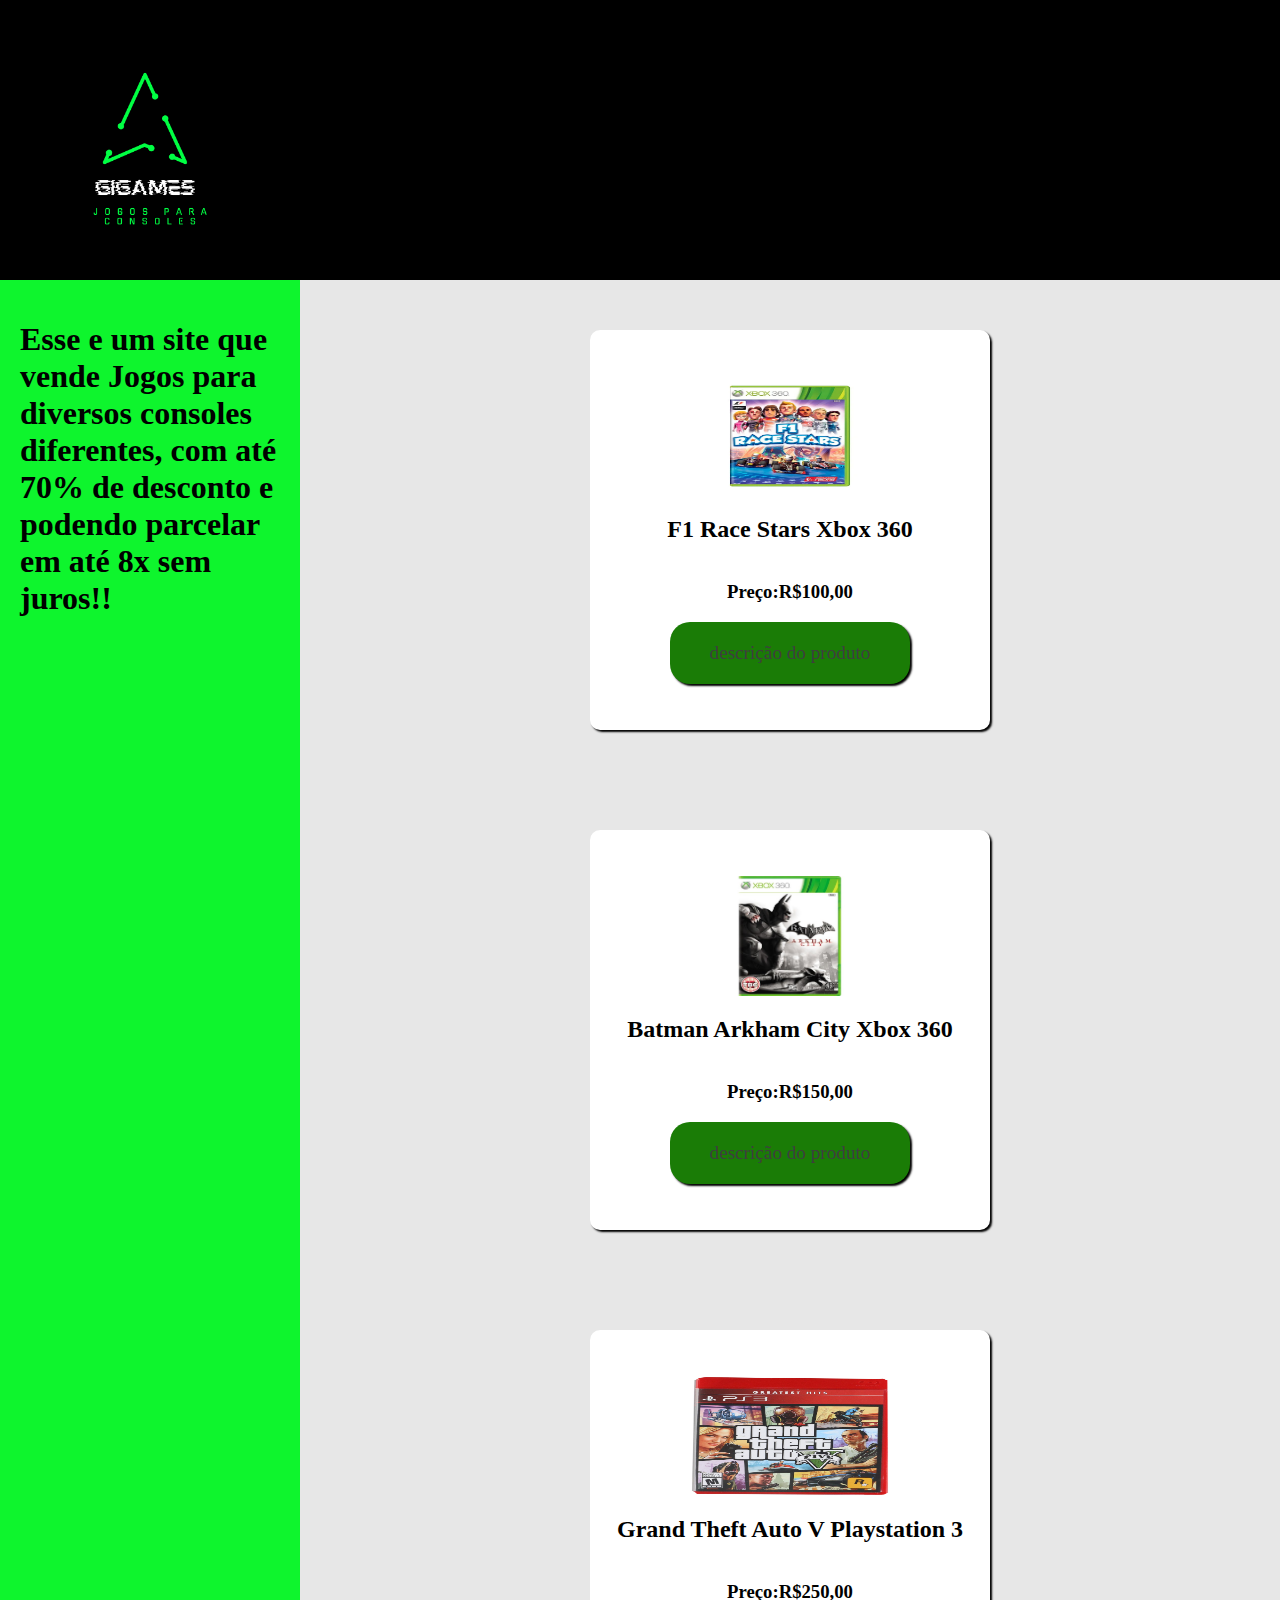
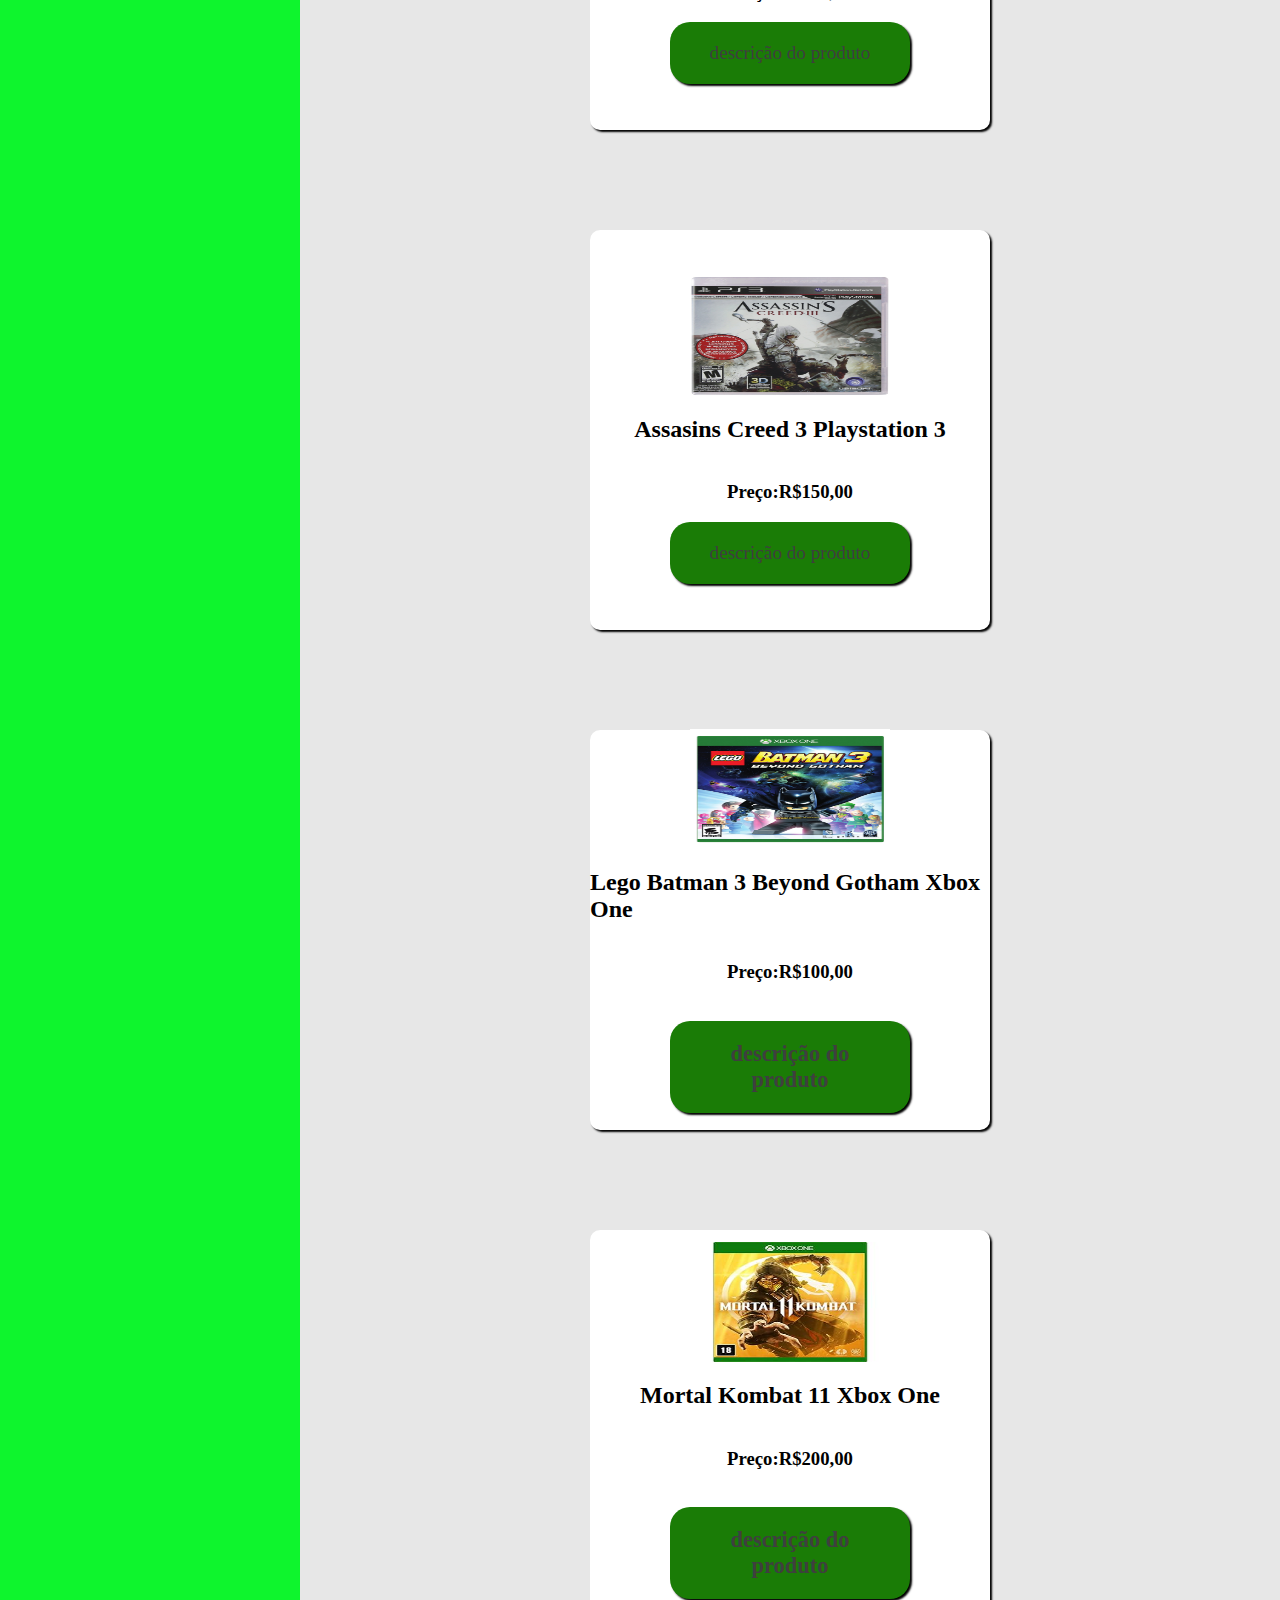
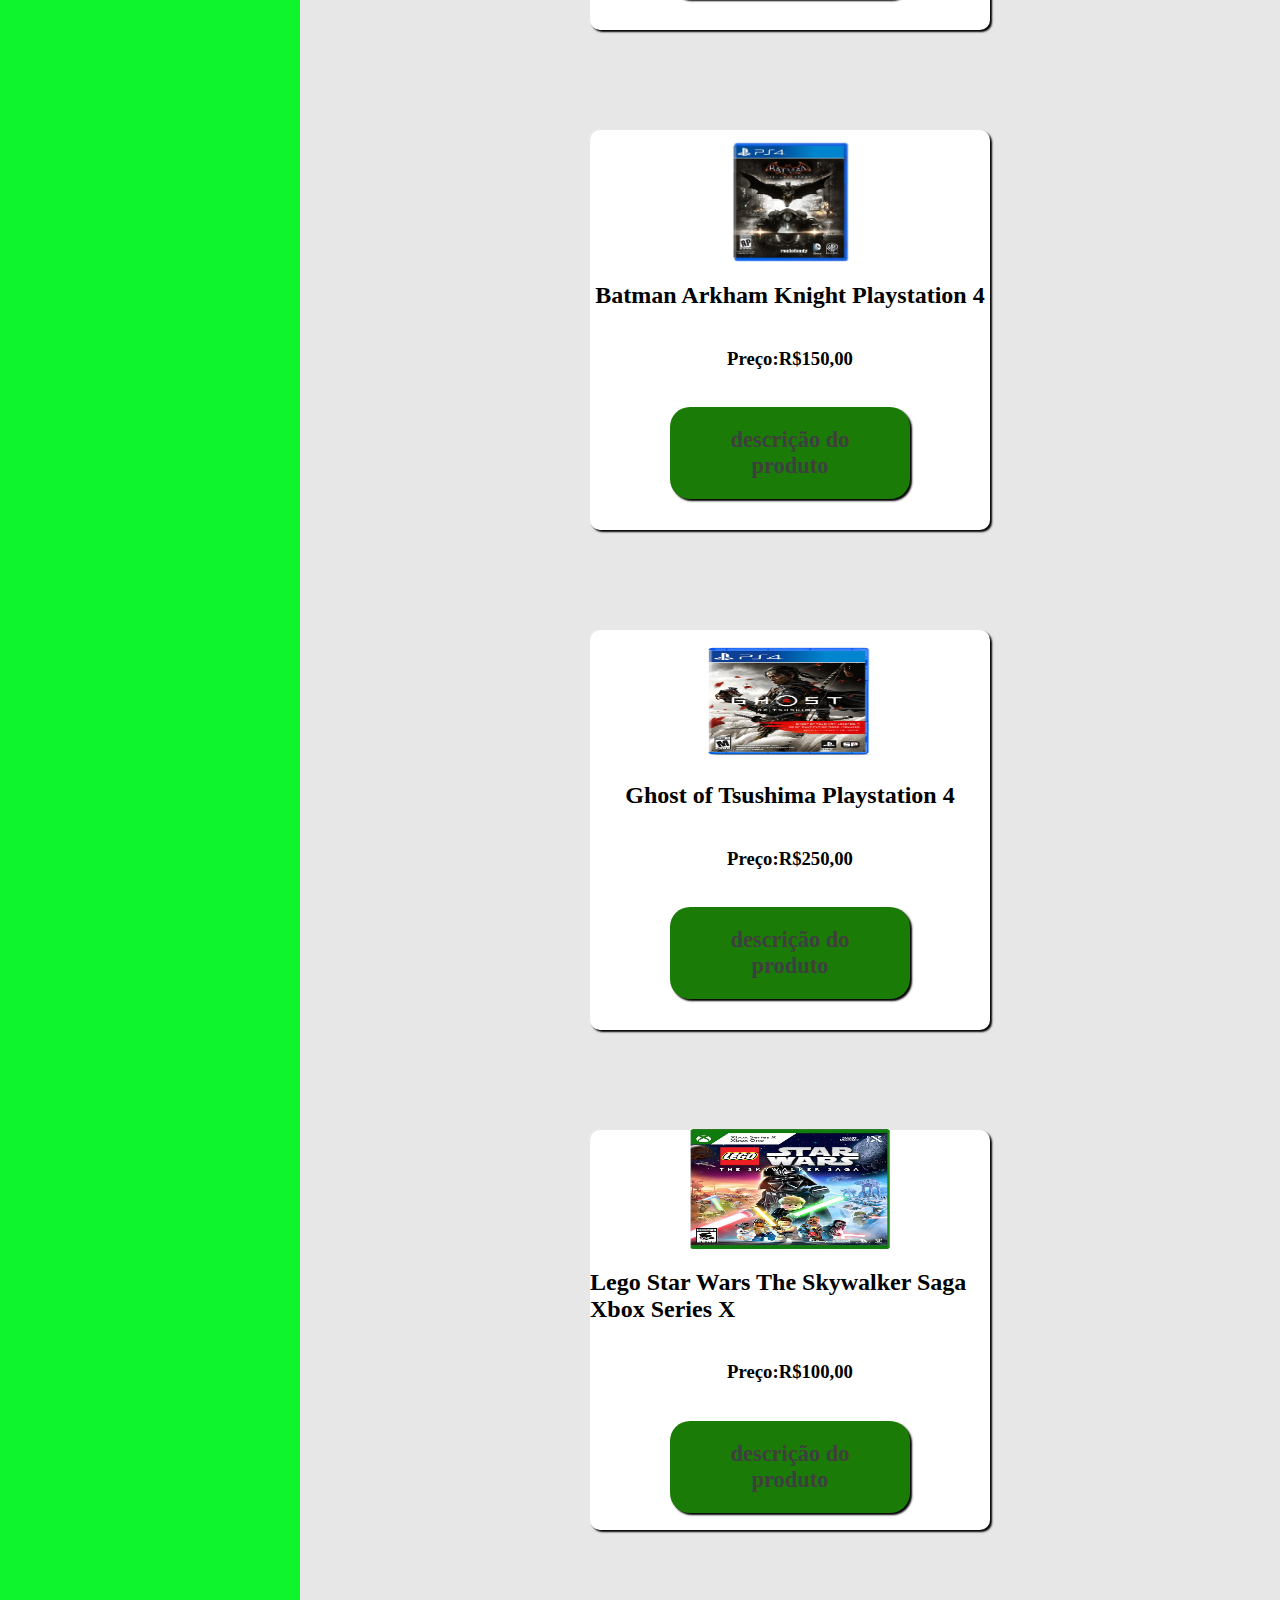
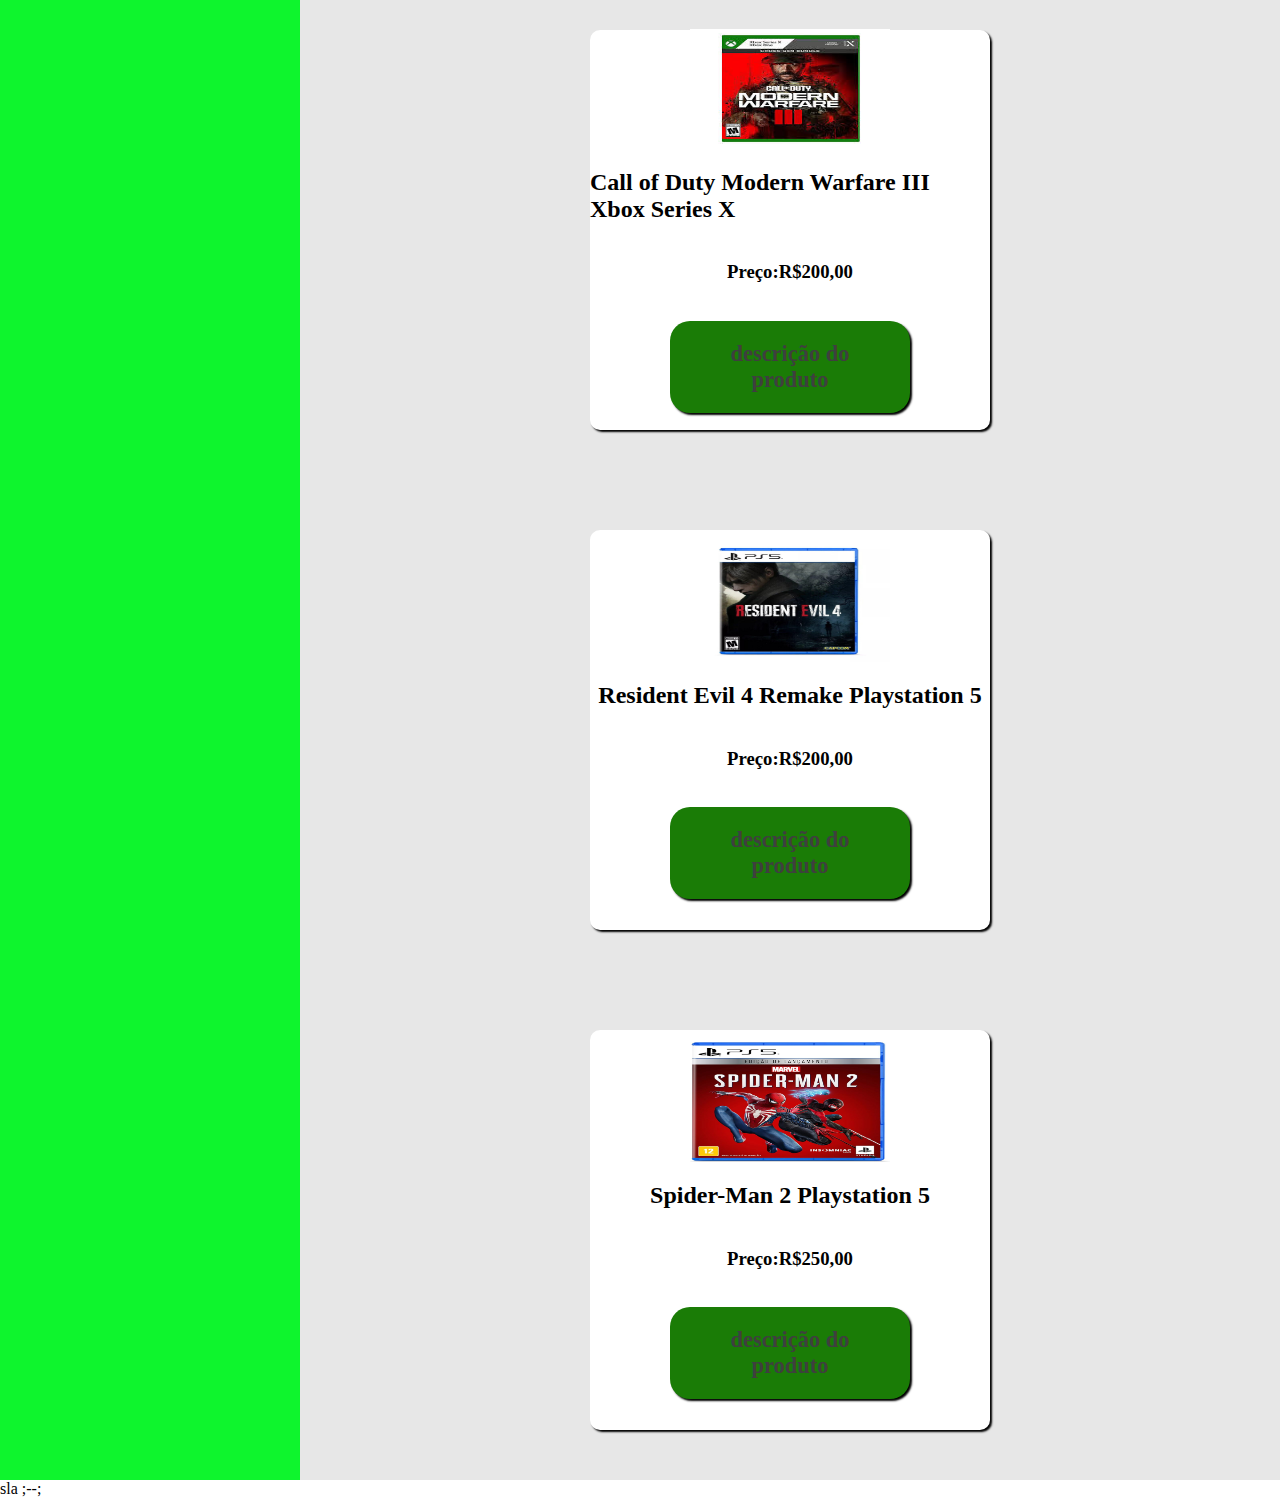
<file: index.html>
<!--Inicio do Html-->
<!DOCTYPE html>
<html lang="Pt-Br">
<!--Inicio do Head-->  
<head>
    <meta charset="UTF-8">
    <meta name="viewport" content="width=device-width, inicial-scale=1.0">
    <title>Gigames: Jogos para Consoles</title>
    <link rel="stylesheet" href="style.css">   
</head>
<!--Fim do Head-->

<!--Inicio do Body-->
<body>
    <!--Inicio do Aside-->
    <header>
        <img src="imagens/Logo de jogos.png">
    </header>
    <!--Fim do Header-->

    <!--Inicio do Aside-->
    <aside>
        <h1>
            Esse e um site que vende Jogos para diversos consoles diferentes, com até 70% de desconto e podendo parcelar em até 8x sem juros!!
            <img
        </h1>
    </aside>
    <!--Fim do Aside-->

    <!--inicio do Main-->
    <main>
        <!--Inicio dos Cards-->

        <!--Inicio do Card a-->
        <section class="caixa">
            <div class="card">
                <img src="imagens/F1 Race Stars Xbox 360.webp">
                <h2>F1 Race Stars Xbox 360</h2>
                <h3>Preço:R$100,00</h3>
                <div>
                    <a href="link" target="blank">descrição do produto</a>
                </div>
            </div>
            <!--Fim do Card a-->

            <!--Inicio do Card b-->
            <div class="card">
                <img src="imagens/Xbox 360 Batman Arkham City.jpg" class="Batman Arkham City Xbox 360" alt="Batman Arkham City Xbox 360">
                <h2>Batman Arkham City Xbox 360</h2>
                <h3>Preço:R$150,00</h3>
                <div>
                    <a href="link" target="blank">descrição do produto</a>
                </div>
            </div>

            <!--Fim do Card b-->

            <!--Inicio do Card c-->
            <div class="card">
                <img src="imagens/GTA 5 Playstation 3.jpg" class="Grand Theft Auto 5 Playstation 3" alt="Grand Theft Auto 5 Playstation 3">
                <h2>Grand Theft Auto V Playstation 3</h2>
                <h3>Preço:R$250,00</h3>
                <div>
                    <a href="link" target="blank">descrição do produto</a>
                </div>
            </div>
            <!--Fim do Card c-->

            <!--Inicio do Card d-->
            <div class="card">
                <img src="imagens/Assasins Creed Playstation 3.jpg" class="Assasins Creed 3 Playstation 3.jpg" alt="Assasins Creed 3 Playstation 3">
                <h2>Assasins Creed 3 Playstation 3</h2>
                <h3>Preço:R$150,00</h3>
                <a href="link" target="blank">descrição do produto</a>
                </div>
            </div>
            <!--Fim do Card d-->

            <!--Inicio do Card e-->
            <div class="card">
                <img src="imagens/Lego Batman 3 Beyond Gotham Xbox One.jpg" class="Lego Batman 3 Beyond Gotham Xbox One" alt="Lego Batman 3 Beyond Gotham Xbox One">
                <h2>Lego Batman 3 Beyond Gotham Xbox One</h2>
                <div class="preço">
                    <h3>Preço:R$100,00</h3>
                </div>
                <div class="descrição">
                    <h3> <a href="link" target="blank">descrição do produto</a></h3>
                </div>
            </div>
            <!--Fim do Card e-->

            <!--Inicio do Card f-->
            <div class="card">
                <img src="imagens/Mortal Kombat 11 Xbox One.jpg" class="Mortal Kombat 11 Xbox One" alt="Mortal Kombat 11 Xbox One">
                <h2>Mortal Kombat 11 Xbox One</h2>
                <div class="preço">
                    <h3>Preço:R$200,00</h3>
                </div>
                <div class="descrição">
                    <h3> <a href="link" target="blank">descrição do produto</a></h3>
                </div>
            </div>
            <!--Fim do Card f-->

            <!--Inicio do card g-->
            <div class="card">
                <img src="imagens/Batman Arkham Knight Playstation 4.jpg" class="Batman Arkham Knight Playstation 4" alt="Batman Arkham Knight Playstation 4">
                <h2>Batman Arkham Knight Playstation 4</h2>
                <div class="preço">
                    <h3>Preço:R$150,00</h3>
                </div>
                <div class="descrição">
                    <h3> <a href="link" target="blank">descrição do produto</a></h3>
                </div>
            </div>
            <!--Fim do Card g-->
        
            <!--Inicio do Card h-->
            <div class="card">
                <img src="imagens/Ghost of Tsushima Playstation 4.jpg" class="Ghost of Tsushima Playstation 4" alt="Ghost of Tsushima Playstation 4">
                <h2>Ghost of Tsushima Playstation 4</h2>
                <div class="preço">
                    <h3>Preço:R$250,00</h3>
                </div>
                <div class="descrição">
                    <h3> <a href="link" target="blank">descrição do produto</a></h3>
                </div>
            </div>
            <!--Fim do Card h-->

            <!--Inicio do Card i-->
            <div class="card">
                <img src="imagens/Lego Star Wars The Skywalker Saga Xbox Series X.jpg" class="Lego Star Wars The Skywalker Saga Xbox Series X" alt="Lego Star Wars The Skywalker Saga Xbox Series X">
                <h2>Lego Star Wars The Skywalker Saga Xbox Series X</h2>
                <div class="Preço">
                    <h3>Preço:R$100,00</h3>
                </div>
                <div class="descrição">
                    <h3> <a href="link" target="blank">descrição do produto</a></h3>
                </div>
            </div>
            <!--Fim do Card i-->

            <!--Inicio do Card j-->
            <div class="card">
                <img src="imagens/Call of Duty Modern Warfare III Xbox Series X.jpeg" class="Call of Duty Modern Warfare III Xbox Series X" alt="Call of Duty Modern Warfare III Xbox Series X">
                <h2>Call of Duty Modern Warfare III Xbox Series X</h2>
                <div class="Preço">
                    <h3>Preço:R$200,00</h3>
                </div>
                <div class="descrição">
                    <h3> <a href="link" target="blank">descrição do produto</a></h3>
                </div>
            </div>
            <!--Fim do Card j-->

            <!--Inicio do Card K-->
            <div class="card">
                <img src="imagens/Resident Evil 4 Remake Playstation 5.jpg" class="Resident Evil 4 Remake Playstation 5" alt="Resident Evil 4 Remake Playstation 5">
                <h2>Resident Evil 4 Remake Playstation 5</h2>
                <div class="Preço">
                    <h3>Preço:R$200,00</h3>
                </div>
                <div class="descrição">
                    <h3> <a href="Produto.Html" target="blank">descrição do produto</a></h3>
                </div>
            </div>
            <!--Fim do Card K-->

            <!--Inicio do Card l-->
            <div class="card">
                <img src="imagens/Spider-Man 2 Playstation 5.jpg" class="Spider-Man 2 Playstation 5" alt="Spider-Man 2 Playstation 5">
                <h2>Spider-Man 2 Playstation 5</h2>
                <div class="Preço">
                    <h3>Preço:R$250,00</h3>
                </div>
                <div class="descrição">
                    <h3> <a href="link" target="blank">descrição do produto</a></h3>
                </div>
            </div>
        </section>
        
        <!--Fim do Cards--> 
    </main>
    <!--Fim do Main-->

    <!--Inicio do Footer-->
    <footer>
        sla ;--;
    </footer>
    <!--Fim do Footer-->
</body>
<!--Fim do Body-->
</html>
<!--Fim do Html-->
</file>
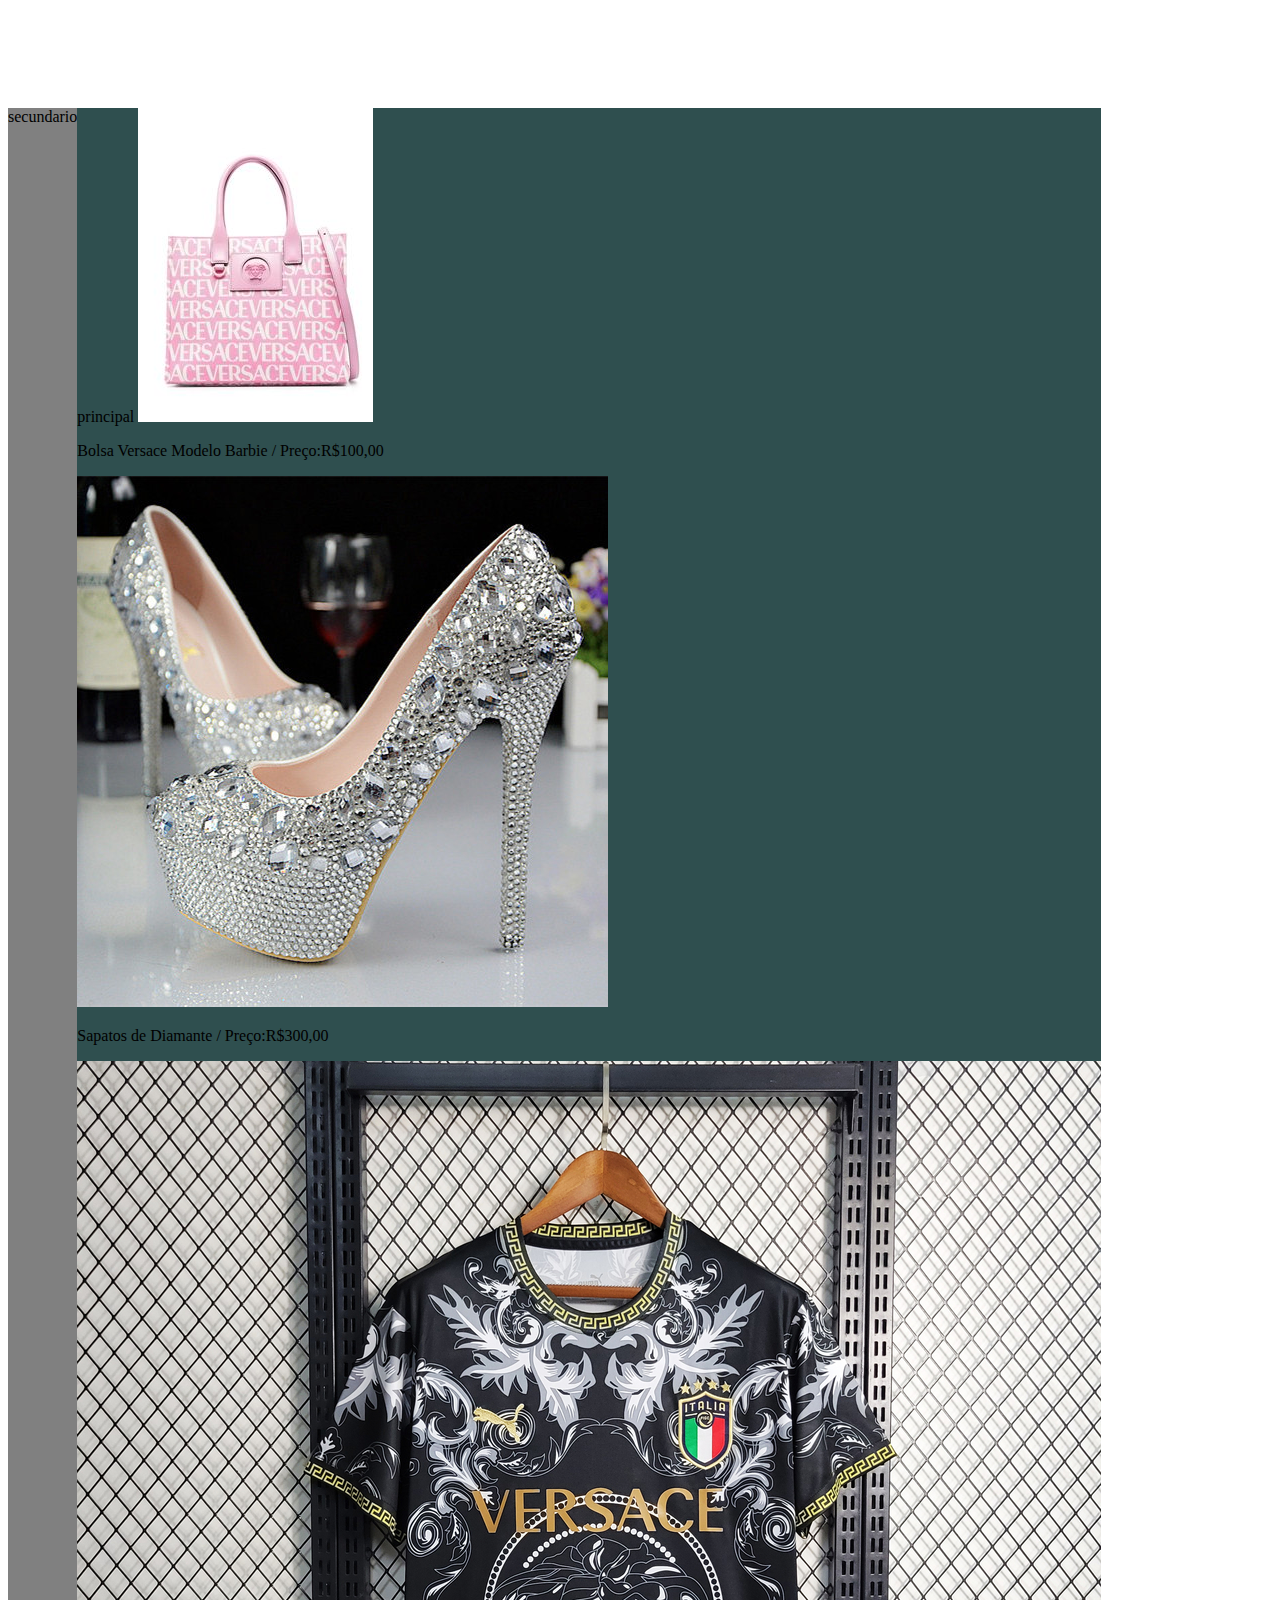
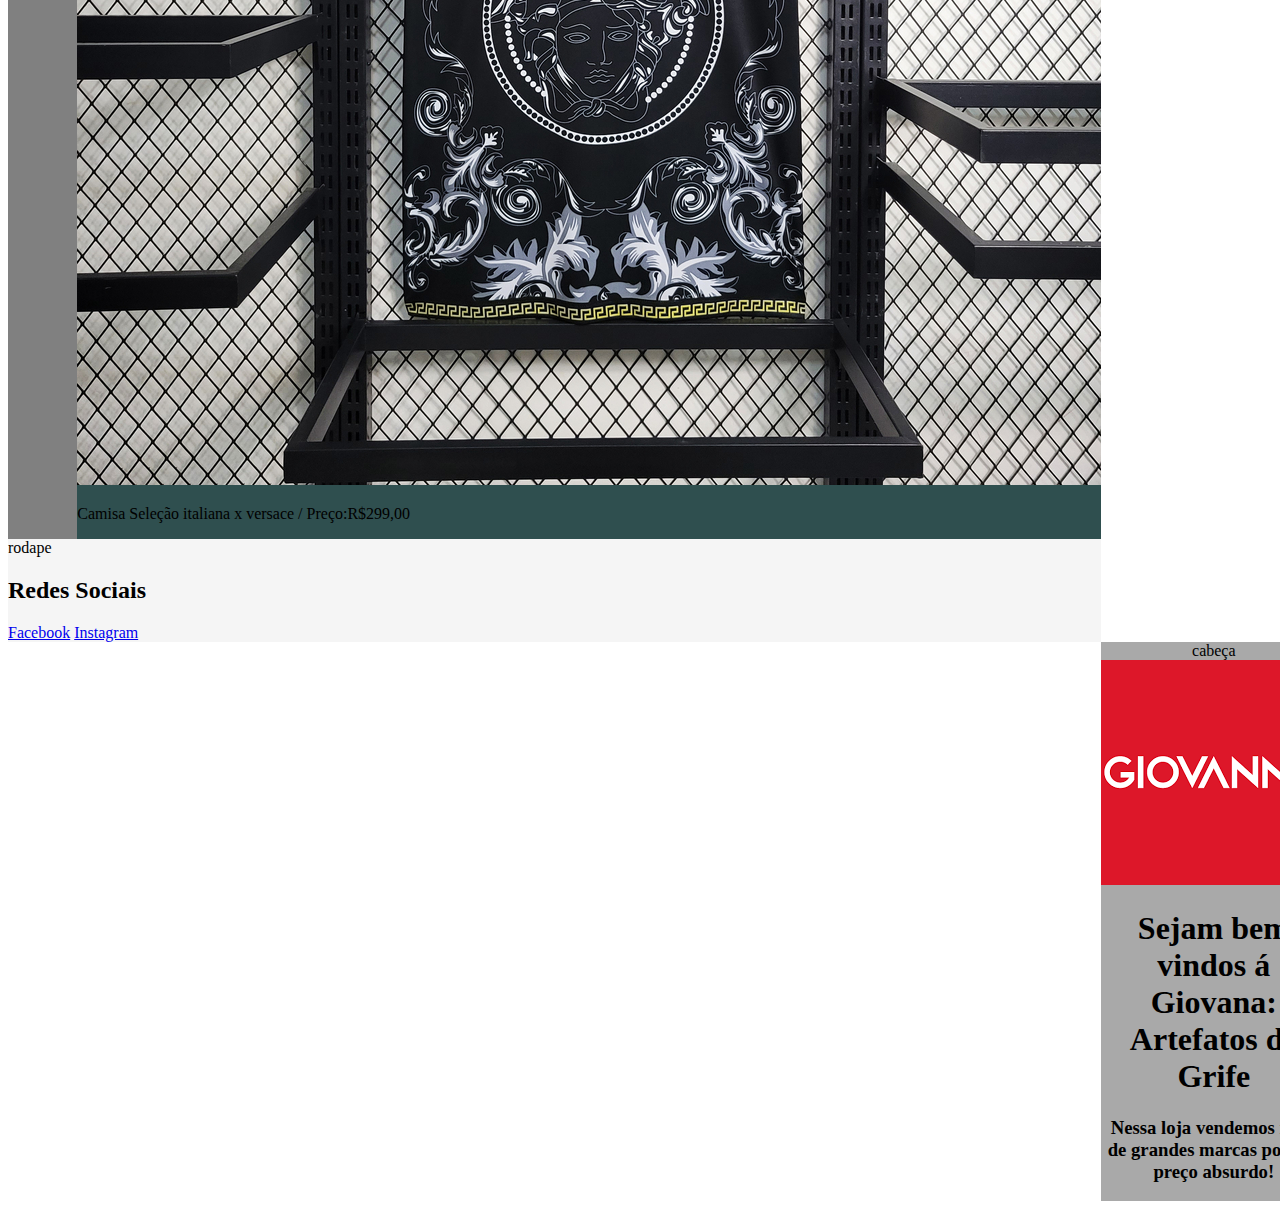
<file: primeira_pagina-main/index.html>
<!DOCTYPE html>
<html lang="Pt-Br">
     <link rel="stylesheet" href="style.css">
    <head>
        <title>Giovana: Artefatos da Moda</title>
    </head> 
    <body>
         <header>
             cabeça 
           <img src="imagens/logo.png" alt="Logo Loja Giovana">
               <h1>Sejam bem vindos á Giovana: Artefatos de Grife</h1>
               <h3>Nessa loja vendemos itens de grandes marcas por um preço absurdo!</h3>    
          </header>
          <aside>
              secundario
          </aside>
          <main>
              principal
               <img src="imagens/Versace.jpg" alt="Bolsa Versace Barbie" classe="Bolsa da barbie">
              <p>Bolsa Versace Modelo Barbie / Preço:R$100,00</p>
              <img src="imagens/sapato.jpg" alt="Sapatos de Diamante">
              <p>Sapatos de Diamante / Preço:R$300,00</p>
              <img src="imagens/italia.jpg" alt="Camiseta da seleção italiana">
              <p>Camisa Seleção italiana x versace / Preço:R$299,00</p>
          </main>
         <footer>
             rodape
               <h2>Redes Sociais</h2>
               <A href="https://www.google.com" target="_blank">Facebook</A>
               <a href="https://www.instagram.com" target="_blank">Instagram</a>
          </footer>


    </body>
    

<html>
</file>
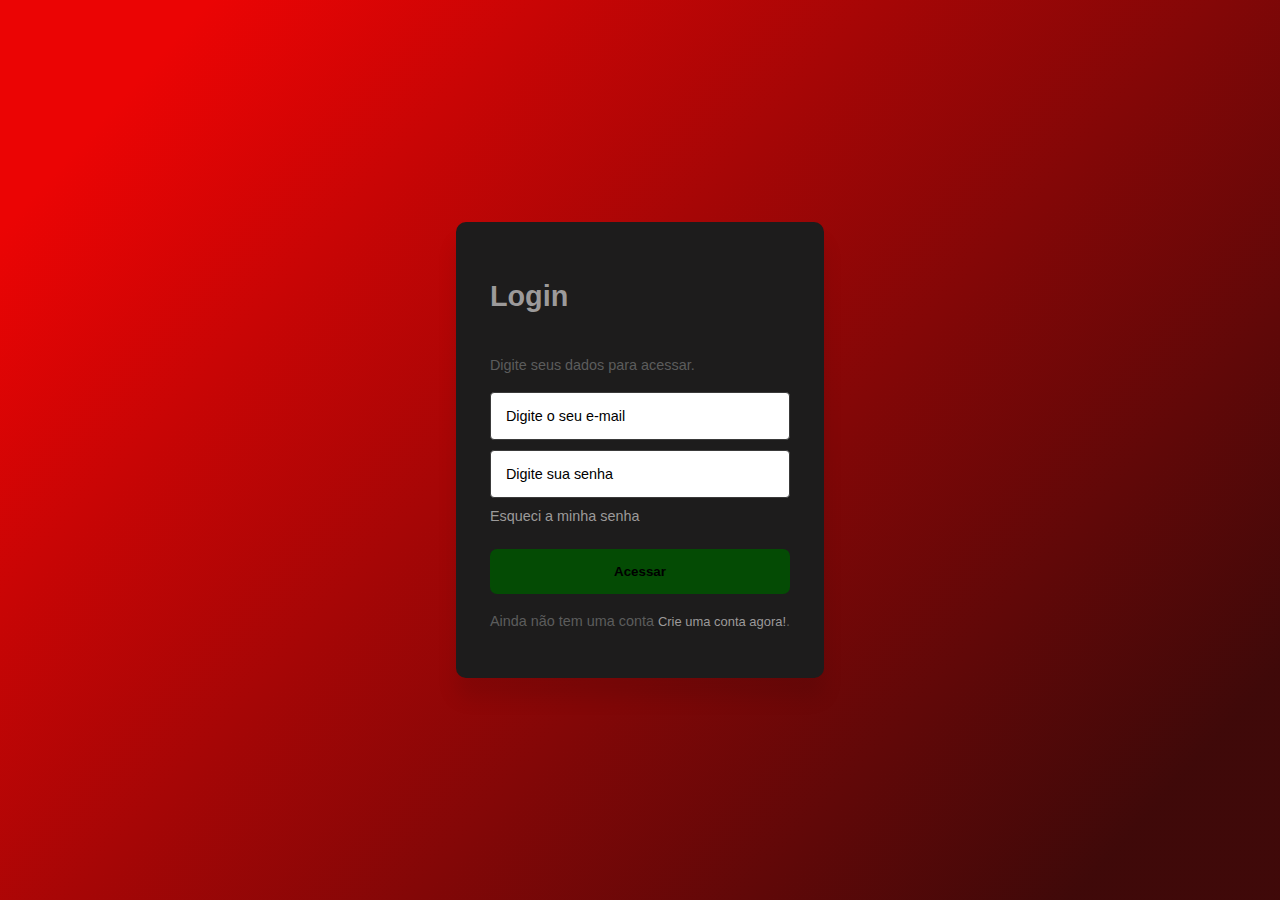
<file: Login.html>
<!DOCTYPE html>
<Html lang="Pt-Br">
<head>
    <Meta charset="UTF-8">
    <link rel="stylesheet" href="Login.css">
    <title>Login</title>
</head>
<body>
    <div class="pagina">
        <div class="card">
            <form>
                <h2>Login</h2>
                <p>Digite seus dados para acessar.</p>
                <input class="campo" type="email" placeholder="Digite o seu e-mail">
                <input class="campo" type="senha" placeholder="Digite sua senha">
                <a href="#">Esqueci a minha senha</a>
                <input class="btn" type="submit" Value="Acessar">
                <p>Ainda não tem uma conta <a href="#">Crie uma conta agora!</a>.</p>
            </form>
            
        </div>
    </div>
</body>

</Html>
</file>
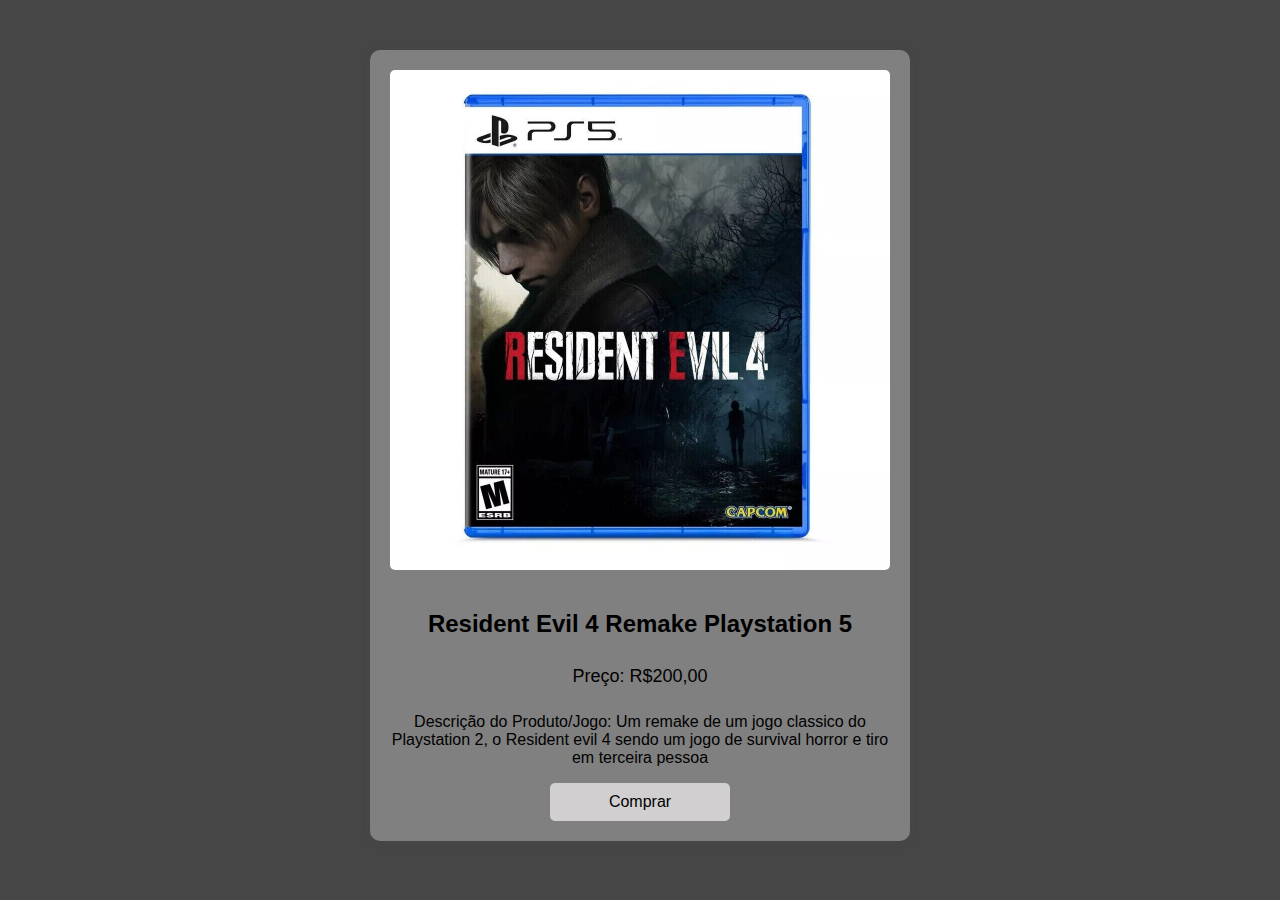
<file: Produto.Html>
<!DOCTYPE html>
<html lang="Pt-Br">
<head>
    <meta charset="UTF-8">
    <meta name="viewport" content="width=device-width, inicial-scale=1.0">
    <link rel="stylesheet" href="Produto.Css">
    <Title>Descrição do Produto</Title>
</head>
<body>
    <div class="product-details">
        <img src="imagens/Resident Evil 4 Remake Playstation 5.jpg" alt="Nome do Produto">
    <h2>Resident Evil 4 Remake Playstation 5</h2>
        <p class="price">Preço: R$200,00</p>
        <p class="description">Descrição do Produto/Jogo: Um remake de um jogo classico do Playstation 2, o Resident evil 4 sendo um jogo de survival horror e tiro em terceira pessoa</p>
        <button class="buy-button">Comprar</button>
    </div>
</body>
</html>
</file>
<file: style.css>
/*inicio do Body*/
body{
    display: grid;
    grid-template-areas: 
    "cabeca cabeca cabeca"
    "secundario corpo corpo"
    "pé pé pé";
    grid-template-columns: 300px auto auto;
    grid-template-rows: auto auto auto;
    margin: 0;
}
/*Fim do Body*/

/*Inicio do Header*/
header{
    background-color: rgb(0, 0, 0);
    grid-area: cabeca;
    height: 280px;    
}
/*Fim do Header*/

/*Inicio do Header Img*/
header img{
    display: block;
    width: 300px;
    
}
/*Fim do Header Img*/

/*Inicio do Login*/
.login{
    background-color: white;
}
/*Fim do Login*/

/*Inicio do Aside*/
aside{
    background-color: rgb(14, 245, 45);
    grid-area: secundario;
    padding: 20px;
}
/*Fim do Aside*/

/*Inicio do Card Img*/
.card img {
   width: 200px;
   height: 120px;
}
/*Fim do Card Img*/

/*Inicio do Main*/
main{
    background-color: rgb(231, 231, 231);
    grid-area: corpo;
}
/*Fim do Main*/

/*Inicio do Footer*/
footer{
    grid-area: pé;
}
/*Fim do Footer*/

/*Inicio do Media Screen*/
@media only screen and (max-width: 800px) {
    body{
        grid-template-areas: 
        "cabeca"
        "secundario"
        "corpo"
        "pé";
        grid-template-rows: auto auto auto auto;
        grid-template-columns: auto auto auto;
    }
}
/*Fim do Media Screen*/

/*Inicio da Caixa*/
.caixa{
    justify-content: center;
    display: flex;
    flex-direction: row;
    flex-wrap: wrap;
    align-items: center;
}
/*Fim da Caixa*/

/*Inicio do Card*/
.card{
    display: flex;
    border-radius: 5px;
    background-color: rgb(255, 255, 255);
    width: 400px;
    height: 400px;
    flex-direction: column;
    justify-content: center;
    align-items: center;
    margin: 50px;
    transition: 0.8s;
    border-radius: 10px;
    box-shadow: 2px 2px 2px rgb(0, 0, 0);
}

.card a{
    text-decoration: none;
    display: block;
    background-color: rgb(26, 124, 6);
    color: rgb(63, 63, 63);
    width: 200px;
    padding: 20px;
    border-radius: 20px;
    font-size: larger;
    text-align: center;
    box-shadow: 2px 2px 2px black;
}

li{
    color: aliceblue;
}

.carrinho{
    width: 50px;
    color: rgba(255, 255, 255, 0);
}

.Campo{
    padding: 15px;
    border-radius: 4px;
    border: 1px solid rgb(58, 58, 58);
    transition: all linear 190ms;
    font-size: 0.9em;
    color: rgb(58, 58, 58);
    margin-bottom: 5px;
}
</file>
<file: primeira_pagina-main/style.css>
body{
display: grid;
grid-template-areas:
 "cabeca cabeca cabeca"
 "secundario principal principal"
 "rodape rodape rodape";
grid-template-rows: 100px auto auto;
grid-template-columns: auto;
}

header{
    background-color:darkgrey;
    text-align: center;
    grid-area: cabeça;
 }
aside{
    background-color:grey;
    text-align: center;
    grid-area: secundario;
}
main{
    background-color: darkslategrey;
    grid-area: principal;
}
 
footer{
    background-color:whitesmoke;
    grid-area: rodape;
}

@media only screen and (max-width: 1000px) {
    body{
        grid-template-areas:
        "cabeça"
        "secundario"
        "principal"
        "rodape";
        grid-template-columns: auto;
        grid-template-rows: auto auto auto;
    }
}
</file>
<file: Login.css>
body{
    padding: 0;
    margin: 0;
    font-family: 'Inter', sans-serif;
}

.pagina{
    display: flex;
    align-items: center;
    align-content: center;
    justify-content: center;
    width: 100%;
    height: 100vh;
    background: rgb rgb(235, 4, 4), 0.562;
    background: linear-gradient(132deg, rgb(235, 4, 4) 10%, rgba(58, 2, 2, 0.973) 90% )
}

.card{
    background: rgb(29, 28, 28);
    padding: 34px;
    border-radius: 10px;
    box-shadow: 0 20px 20px 0px rgba(0, 0, 0, 0.1);
}

form{
    display: flex;
    flex-direction: column;
    gap: 5px;
}

.campo{
    padding: 15px;
    border-radius: 4px;
    border: 1px solid rgb(58, 58, 58);
    transition: all linear 190ms;
    font-size: 0.9em;
    color: rgb(58, 58, 58);
    margin-bottom: 5px;
}

.campo::placeholder{
    color: black;
}

.campo:focus{
    border-color: rgb(4, 75, 4);
}

.btn{
    padding: 15px;
    color: rgb(0, 0, 0);
    font-weight: 600;
    border: none;
    margin-top: 20px; 
    border-radius: 7px;
    background-color: rgb(4, 75, 4);
    cursor: pointer;
    transition: all linear 190ms;
    
}

.btn:hover{
    transform: scale(1.04);
    background-color: rgb(4, 75, 4);
}
.btn:link{
    text-decoration: none;
    border: 1px solid black
}

p{
    font-size: 0.9em;
    color:#5c5c5c;
}

a{
    font-size: 0.9em;
    color: #9c9a9a;
    text-decoration: none;
}

h2{
    font-size: 1.8em;
    font-weight: 600;
    color: #9c9a9a;
}
@Media only screen{
    body{
        grid-template-areas:
        "cabe"
        "secu"
        "prin"
        "roda";
        grid-template-rows: auto auto auto auto;
        grid-template-columns: 1fr 2fr;
    }
}
</file>
<file: Produto.Css>
body {
    font-family: Arial, sans-serif;
    margin: 0;
    padding: 0;
    background-color: rgb(70, 70, 70);
}

.product-details {
    max-width: 600px;
    margin: 50px auto;
    background-color: #808080;
    padding: 20px;
    border-radius: 10px;
    box-shadow: 0px 0px 10px rgba(83, 82, 82, 0.1);
    display: flex;
    flex-direction: column;
    align-items: center;
    text-align: center;
    width: 500px;
}

.product-details img {
    max-width: 100%;
    height: auto;
    border-radius: 5px;
    margin-bottom: 20px;
}

.product-details h2 {
    font-size: 24px;
    margin-bottom: 10px;
}

.product-details .price {
    font-size: 18px;
    color: #000000;
    margin-bottom: 10px;
}

.product-details .description {
    font-size: 16px;
    color: #000000;
}

.product-details .buy-button {
    padding: 10px 20px;
    background-color: #d1cfcf;
    color: #000000;
    border: none;
    border-radius: 5px;
    cursor: pointer;
    font-size: 16px;
    width: 180px;

}

.product-details .buy-button:hover {
    background-color: #fff;
}

@Media only screen and (Max-width: 800px) {
    body{
        grid-template-areas: 
        "cabe"
        "secu"
        "prin"
        "roda";
        grid-template-rows: auto auto auto auto;
        grid-template-columns: 1fr 2fr;
    }
}
</file>
